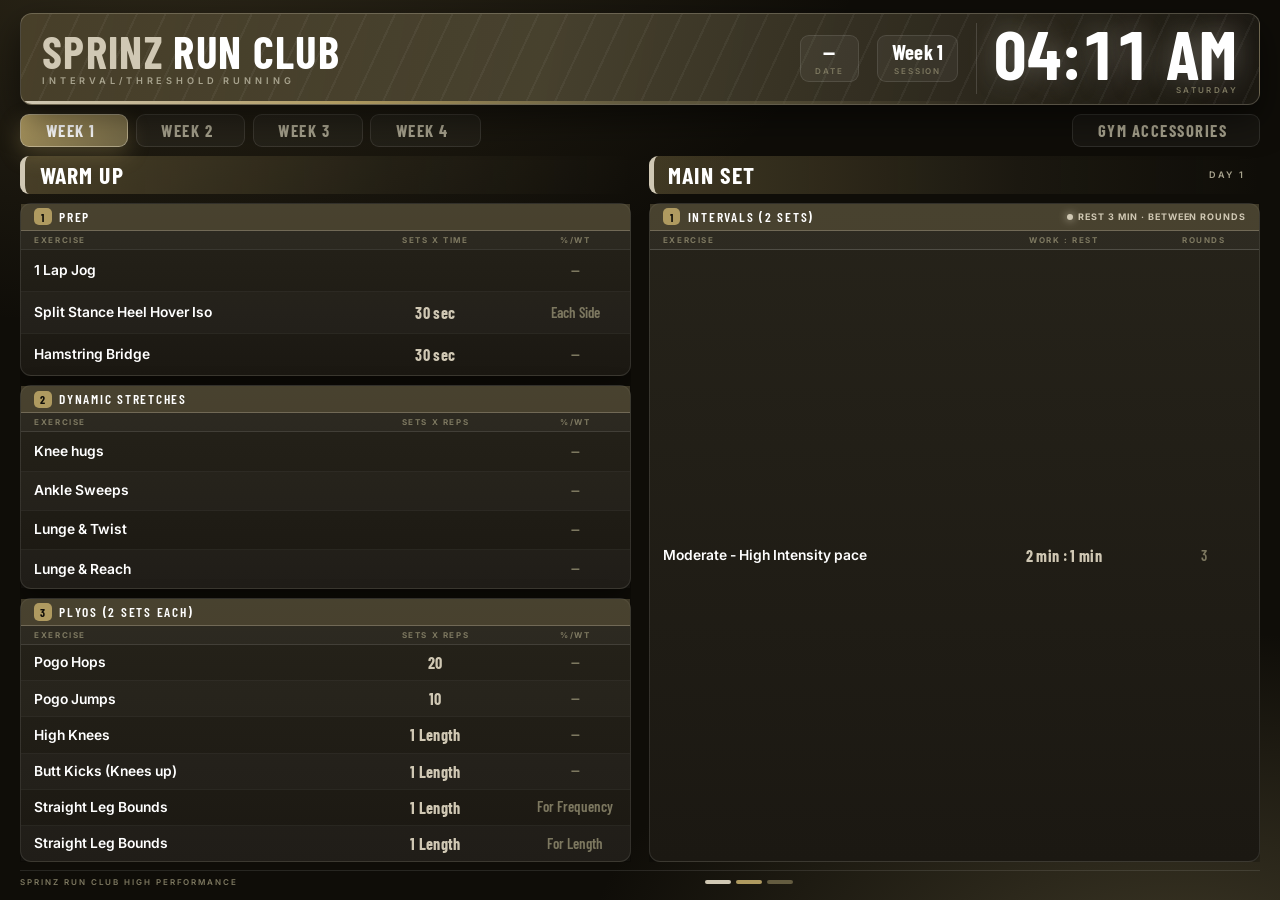
<file: index.html>
﻿<!doctype html>
<html lang="en">
  <head>
    <meta charset="utf-8" />

    <meta name="viewport" content="width=device-width, initial-scale=1" />
    <title>SPRINZ Run Club</title>
    <link
      href="https://fonts.googleapis.com/css2?family=Barlow+Condensed:wght@500;600;700&amp;family=Inter:wght@400;500;600;700&amp;display=swap"
      rel="stylesheet"
    />
    <link rel="stylesheet" href="styles.css" />
  </head>
  <body>
    <!-- ══════════════ BANNER ══════════════ -->
    <div class="banner">
      <div class="brand">
        <div>
          <div class="wordmark"><b>SPRINZ</b> Run Club</div>
          <div class="tagline">Interval/Threshold Running</div>
        </div>
      </div>

      <div class="banner-right">
        <div class="chip"><b id="dayDate">—</b><small>Date</small></div>
        <div class="chip"><b id="dayFocus">Gym</b><small>Session</small></div>
        <div class="clock">
          <span id="clock">04:13 PM</span>
          <small id="clockDay">Tuesday</small>
        </div>
      </div>
    </div>

    <nav role="tablist">
      <button
        class="tab"
        role="tab"
        aria-selected="false"
        data-day="1"
        data-date=""
        data-focus="Week 1"
        data-foot=""
      >
        Week 1 <i></i>
      </button>
      <button
        class="tab"
        role="tab"
        aria-selected="false"
        data-day="2"
        data-date=""
        data-focus="Week 2"
        data-foot=""
      >
        Week 2 <i> </i></button
      ><button
        class="tab"
        role="tab"
        aria-selected="false"
        data-day="3"
        data-date=""
        data-focus="Week 3"
        data-foot=""
      >
        Week 3 <i></i></button
      ><button
        class="tab"
        role="tab"
        aria-selected="false"
        data-day="4"
        data-date=""
        data-focus="Week 4"
        data-foot=""
      >
        Week 4 <i></i></button
      ><button
        class="tab"
        role="tab"
        aria-selected="true"
        data-day="5"
        data-date=""
        data-focus="Gym"
        data-foot=""
        style="margin-left: auto"
      >
        Gym Accessories <i></i>
      </button>
    </nav>
    <main>
      <!-- ══════════════ DAY 1 ══════════════ -->
      <div class="day" data-day="1">
        <section class="col">
          <div class="col-head">
            <h2>Warm up</h2>
            <em><br /></em>
          </div>
          <div class="blocks">
            <div class="block">
              <div class="block-tag">
                <span class="num">1</span>
                <h3>Prep</h3>
              </div>
              <table>
                <thead>
                  <tr>
                    <th>Exercise</th>
                    <th>Sets x Time</th>
                    <th>%/WT</th>
                  </tr>
                </thead>
                <tbody>
                  <tr>
                    <td>1 Lap Jog</td>
                    <td class="dose"><br /></td>
                    <td class="wt">—</td>
                  </tr>
                  <tr>
                    <td>Split Stance Heel Hover Iso</td>
                    <td class="dose">30 sec</td>
                    <td class="wt">Each Side</td>
                  </tr>
                  <tr>
                    <td>Hamstring Bridge</td>
                    <td class="dose">30 sec</td>
                    <td class="wt">—</td>
                  </tr>
                </tbody>
              </table>
            </div>

            <div class="block">
              <div class="block-tag">
                <span class="num">2</span>
                <h3>Dynamic Stretches</h3>
              </div>
              <table>
                <thead>
                  <tr>
                    <th>Exercise</th>
                    <th>Sets x Reps</th>
                    <th>%/WT</th>
                  </tr>
                </thead>
                <tbody>
                  <tr>
                    <td>Knee hugs</td>
                    <td class="dose"><br /></td>
                    <td class="wt">—</td>
                  </tr>
                  <tr>
                    <td>Ankle Sweeps</td>
                    <td class="dose"><br /></td>
                    <td class="wt">—</td>
                  </tr>
                  <tr>
                    <td>Lunge &amp; Twist</td>
                    <td class="dose"><br /></td>
                    <td class="wt">—</td>
                  </tr>
                  <tr>
                    <td>Lunge &amp; Reach</td>
                    <td class="dose"><br /></td>
                    <td class="wt">—</td>
                  </tr>
                </tbody>
              </table>
            </div>

            <div class="block">
              <div class="block-tag">
                <span class="num">3</span>
                <h3>PLyos (2 sets each)</h3>
              </div>
              <table>
                <thead>
                  <tr>
                    <th>Exercise</th>
                    <th>Sets x Reps</th>
                    <th>%/WT</th>
                  </tr>
                </thead>
                <tbody>
                  <tr>
                    <td>Pogo Hops</td>
                    <td class="dose">20</td>
                    <td class="wt">—</td>
                  </tr>
                  <tr>
                    <td>Pogo Jumps</td>
                    <td class="dose">10</td>
                    <td class="wt">—</td>
                  </tr>
                  <tr>
                    <td>High Knees</td>
                    <td class="dose">1 Length</td>
                    <td class="wt">—</td>
                  </tr>
                  <tr>
                    <td>Butt Kicks (Knees up)</td>
                    <td class="dose">1 Length</td>
                    <td class="wt">—</td>
                  </tr>
                  <tr>
                    <td>Straight Leg Bounds&nbsp;</td>
                    <td class="dose">1 Length</td>
                    <td class="wt">For Frequency</td>
                  </tr>
                  <tr>
                    <td>Straight Leg Bounds</td>
                    <td class="dose">1 Length</td>
                    <td class="wt">For Length</td>
                  </tr>
                </tbody>
              </table>
            </div>
          </div>
        </section>

        <section class="col">
          <div class="col-head">
            <h2>Main set</h2>
            <em>Day 1</em>
          </div>
          <div class="blocks">
            <div class="block">
              <div class="block-tag">
                <span class="num">1</span>
                <h3>Intervals (2 sets)</h3>
                <span class="rest"
                  ><span class="dot"></span
                  ><span class="rt">Rest 3 min · Between Rounds</span></span
                >
              </div>
              <table>
                <thead>
                  <tr>
                    <th>Exercise</th>
                    <th>Work : Rest</th>
                    <th>Rounds</th>
                  </tr>
                </thead>
                <tbody>
                  <tr>
                    <td>Moderate&nbsp;- High Intensity pace</td>
                    <td class="dose">2 min : 1 min</td>
                    <td class="wt">3</td>
                  </tr>
                </tbody>
              </table>
            </div>
          </div>
        </section>
      </div>

      <!-- ══════════════ DAY 2 ══════════════ -->

      <!-- ══════════════ DAY 3 ══════════════ -->

      <!-- ══════════════ DAY 4 ══════════════ -->

      <!-- ══════════════ DAY 5 ══════════════ -->

      <!-- ══════════════ DAY 6 ══════════════ -->
      <div class="day" data-day="2">
        <section class="col">
          <div class="col-head">
            <h2>Warm up</h2>
            <em><br /></em>
          </div>
          <div class="blocks">
            <div class="block">
              <div class="block-tag">
                <span class="num">1</span>
                <h3>Prep</h3>
              </div>
              <table>
                <thead>
                  <tr>
                    <th>Exercise</th>
                    <th>Sets x Time</th>
                    <th>%/WT</th>
                  </tr>
                </thead>
                <tbody>
                  <tr>
                    <td>1 Lap Jog</td>
                    <td class="dose"><br /></td>
                    <td class="wt">—</td>
                  </tr>
                  <tr>
                    <td>Split Stance Heel Hover Iso</td>
                    <td class="dose">30 sec</td>
                    <td class="wt">Each Side</td>
                  </tr>
                  <tr>
                    <td>Hamstring Bridge</td>
                    <td class="dose">30 sec</td>
                    <td class="wt">—</td>
                  </tr>
                </tbody>
              </table>
            </div>

            <div class="block">
              <div class="block-tag">
                <span class="num">2</span>
                <h3>Dynamic Stretches</h3>
              </div>
              <table>
                <thead>
                  <tr>
                    <th>Exercise</th>
                    <th>Sets x Reps</th>
                    <th>%/WT</th>
                  </tr>
                </thead>
                <tbody>
                  <tr>
                    <td>Knee hugs</td>
                    <td class="dose"><br /></td>
                    <td class="wt">—</td>
                  </tr>
                  <tr>
                    <td>Ankle Sweeps</td>
                    <td class="dose"><br /></td>
                    <td class="wt">—</td>
                  </tr>
                  <tr>
                    <td>Lunge &amp; Twist</td>
                    <td class="dose"><br /></td>
                    <td class="wt">—</td>
                  </tr>
                  <tr>
                    <td>Lunge &amp; Reach</td>
                    <td class="dose"><br /></td>
                    <td class="wt">—</td>
                  </tr>
                </tbody>
              </table>
            </div>

            <div class="block">
              <div class="block-tag">
                <span class="num">3</span>
                <h3>PLyos (2 sets each)</h3>
              </div>
              <table>
                <thead>
                  <tr>
                    <th>Exercise</th>
                    <th>Sets x Reps</th>
                    <th>%/WT</th>
                  </tr>
                </thead>
                <tbody>
                  <tr>
                    <td>Pogo Hops</td>
                    <td class="dose">20</td>
                    <td class="wt">—</td>
                  </tr>
                  <tr>
                    <td>Pogo Jumps</td>
                    <td class="dose">10</td>
                    <td class="wt">—</td>
                  </tr>
                  <tr>
                    <td>High Knees</td>
                    <td class="dose">1 Length</td>
                    <td class="wt">—</td>
                  </tr>
                  <tr>
                    <td>Butt Kicks (Knees up)</td>
                    <td class="dose">1 Length</td>
                    <td class="wt">—</td>
                  </tr>
                  <tr>
                    <td>Straight Leg Bounds&nbsp;</td>
                    <td class="dose">1 Length</td>
                    <td class="wt">For Frequency</td>
                  </tr>
                  <tr>
                    <td>Straight Leg Bounds</td>
                    <td class="dose">1 Length</td>
                    <td class="wt">For Length</td>
                  </tr>
                </tbody>
              </table>
            </div>
          </div>
        </section>

        <section class="col">
          <div class="col-head">
            <h2>Main set</h2>
            <em>Day 1</em>
          </div>
          <div class="blocks">
            <div class="block">
              <div class="block-tag">
                <span class="num">1</span>
                <h3>Intervals (2 sets)</h3>
                <span class="rest"
                  ><span class="dot"></span
                  ><span class="rt">Rest 3 min · Between Rounds</span></span
                >
              </div>
              <table>
                <thead>
                  <tr>
                    <th>Exercise</th>
                    <th>Work : Rest</th>
                    <th>Rounds</th>
                  </tr>
                </thead>
                <tbody>
                  <tr>
                    <td>Moderate&nbsp;- High Intensity pace</td>
                    <td class="dose">2 min : 45 sec</td>
                    <td class="wt">3</td>
                  </tr>
                </tbody>
              </table>
            </div>
          </div>
        </section>
      </div>
      <div class="day" data-day="3">
        <section class="col">
          <div class="col-head">
            <h2>Warm up</h2>
            <em><br /></em>
          </div>
          <div class="blocks">
            <div class="block">
              <div class="block-tag">
                <span class="num">1</span>
                <h3>Prep</h3>
              </div>
              <table>
                <thead>
                  <tr>
                    <th>Exercise</th>
                    <th>Sets x Time</th>
                    <th>%/WT</th>
                  </tr>
                </thead>
                <tbody>
                  <tr>
                    <td>1 Lap Jog</td>
                    <td class="dose"><br /></td>
                    <td class="wt">—</td>
                  </tr>
                  <tr>
                    <td>Split Stance Heel Hover Iso</td>
                    <td class="dose">30 sec</td>
                    <td class="wt">Each Side</td>
                  </tr>
                  <tr>
                    <td>Hamstring Bridge</td>
                    <td class="dose">30 sec</td>
                    <td class="wt">—</td>
                  </tr>
                </tbody>
              </table>
            </div>

            <div class="block">
              <div class="block-tag">
                <span class="num">2</span>
                <h3>Dynamic Stretches</h3>
              </div>
              <table>
                <thead>
                  <tr>
                    <th>Exercise</th>
                    <th>Sets x Reps</th>
                    <th>%/WT</th>
                  </tr>
                </thead>
                <tbody>
                  <tr>
                    <td>Knee hugs</td>
                    <td class="dose"><br /></td>
                    <td class="wt">—</td>
                  </tr>
                  <tr>
                    <td>Ankle Sweeps</td>
                    <td class="dose"><br /></td>
                    <td class="wt">—</td>
                  </tr>
                  <tr>
                    <td>Lunge &amp; Twist</td>
                    <td class="dose"><br /></td>
                    <td class="wt">—</td>
                  </tr>
                  <tr>
                    <td>Lunge &amp; Reach</td>
                    <td class="dose"><br /></td>
                    <td class="wt">—</td>
                  </tr>
                </tbody>
              </table>
            </div>

            <div class="block">
              <div class="block-tag">
                <span class="num">3</span>
                <h3>PLyos (2 sets each)</h3>
              </div>
              <table>
                <thead>
                  <tr>
                    <th>Exercise</th>
                    <th>Sets x Reps</th>
                    <th>%/WT</th>
                  </tr>
                </thead>
                <tbody>
                  <tr>
                    <td>Pogo Hops</td>
                    <td class="dose">20</td>
                    <td class="wt">—</td>
                  </tr>
                  <tr>
                    <td>Pogo Jumps</td>
                    <td class="dose">10</td>
                    <td class="wt">—</td>
                  </tr>
                  <tr>
                    <td>High Knees</td>
                    <td class="dose">1 Length</td>
                    <td class="wt">—</td>
                  </tr>
                  <tr>
                    <td>Butt Kicks (Knees up)</td>
                    <td class="dose">1 Length</td>
                    <td class="wt">—</td>
                  </tr>
                  <tr>
                    <td>Straight Leg Bounds&nbsp;</td>
                    <td class="dose">1 Length</td>
                    <td class="wt">For Frequency</td>
                  </tr>
                  <tr>
                    <td>Straight Leg Bounds</td>
                    <td class="dose">1 Length</td>
                    <td class="wt">For Length</td>
                  </tr>
                </tbody>
              </table>
            </div>
          </div>
        </section>

        <section class="col">
          <div class="col-head">
            <h2>Main set</h2>
            <em>Day 1</em>
          </div>
          <div class="blocks">
            <div class="block">
              <div class="block-tag">
                <span class="num">1</span>
                <h3>Intervals (2 sets)</h3>
                <span class="rest"
                  ><span class="dot"></span
                  ><span class="rt">Rest 3 min · Between Rounds</span></span
                >
              </div>
              <table>
                <thead>
                  <tr>
                    <th>Exercise</th>
                    <th>Work : Rest</th>
                    <th>Rounds</th>
                  </tr>
                </thead>
                <tbody>
                  <tr>
                    <td>Moderate&nbsp;- High Intensity pace</td>
                    <td class="dose">2 min : 30 sec</td>
                    <td class="wt">3</td>
                  </tr>
                </tbody>
              </table>
            </div>
          </div>
        </section>
      </div>
      <div class="day" data-day="4">
        <section class="col">
          <div class="col-head">
            <h2>Warm up</h2>
            <em><br /></em>
          </div>
          <div class="blocks">
            <div class="block">
              <div class="block-tag">
                <span class="num">1</span>
                <h3>Prep</h3>
              </div>
              <table>
                <thead>
                  <tr>
                    <th>Exercise</th>
                    <th>Sets x Time</th>
                    <th>%/WT</th>
                  </tr>
                </thead>
                <tbody>
                  <tr>
                    <td>1 Lap Jog</td>
                    <td class="dose"><br /></td>
                    <td class="wt">—</td>
                  </tr>
                  <tr>
                    <td>Split Stance Heel Hover Iso</td>
                    <td class="dose">30 sec</td>
                    <td class="wt">Each Side</td>
                  </tr>
                  <tr>
                    <td>Hamstring Bridge</td>
                    <td class="dose">30 sec</td>
                    <td class="wt">—</td>
                  </tr>
                </tbody>
              </table>
            </div>

            <div class="block">
              <div class="block-tag">
                <span class="num">2</span>
                <h3>Dynamic Stretches</h3>
              </div>
              <table>
                <thead>
                  <tr>
                    <th>Exercise</th>
                    <th>Sets x Reps</th>
                    <th>%/WT</th>
                  </tr>
                </thead>
                <tbody>
                  <tr>
                    <td>Knee hugs</td>
                    <td class="dose"><br /></td>
                    <td class="wt">—</td>
                  </tr>
                  <tr>
                    <td>Ankle Sweeps</td>
                    <td class="dose"><br /></td>
                    <td class="wt">—</td>
                  </tr>
                  <tr>
                    <td>Lunge &amp; Twist</td>
                    <td class="dose"><br /></td>
                    <td class="wt">—</td>
                  </tr>
                  <tr>
                    <td>Lunge &amp; Reach</td>
                    <td class="dose"><br /></td>
                    <td class="wt">—</td>
                  </tr>
                </tbody>
              </table>
            </div>

            <div class="block">
              <div class="block-tag">
                <span class="num">3</span>
                <h3>PLyos (2 sets each)</h3>
              </div>
              <table>
                <thead>
                  <tr>
                    <th>Exercise</th>
                    <th>Sets x Reps</th>
                    <th>%/WT</th>
                  </tr>
                </thead>
                <tbody>
                  <tr>
                    <td>Pogo Hops</td>
                    <td class="dose">20</td>
                    <td class="wt">—</td>
                  </tr>
                  <tr>
                    <td>Pogo Jumps</td>
                    <td class="dose">10</td>
                    <td class="wt">—</td>
                  </tr>
                  <tr>
                    <td>High Knees</td>
                    <td class="dose">1 Length</td>
                    <td class="wt">—</td>
                  </tr>
                  <tr>
                    <td>Butt Kicks (Knees up)</td>
                    <td class="dose">1 Length</td>
                    <td class="wt">—</td>
                  </tr>
                  <tr>
                    <td>Straight Leg Bounds&nbsp;</td>
                    <td class="dose">1 Length</td>
                    <td class="wt">For Frequency</td>
                  </tr>
                  <tr>
                    <td>Straight Leg Bounds</td>
                    <td class="dose">1 Length</td>
                    <td class="wt">For Length</td>
                  </tr>
                </tbody>
              </table>
            </div>
          </div>
        </section>

        <section class="col">
          <div class="col-head">
            <h2>Main set</h2>
            <em>Day 1</em>
          </div>
          <div class="blocks">
            <div class="block">
              <div class="block-tag">
                <span class="num">1</span>
                <h3>Partner Intervals</h3>
                <span class="rest"
                  ><span class="dot"></span
                  ><span class="rt">Rest 3 min · Between Rounds</span></span
                >
              </div>
              <table>
                <thead>
                  <tr>
                    <th>Exercise</th>
                    <th>Work : Rest</th>
                    <th>Rounds</th>
                  </tr>
                </thead>
                <tbody>
                  <tr>
                    <td>In Teams of 2 (You go I go)</td>
                    <td class="dose">400m</td>
                    <td class="wt">5</td>
                  </tr>
                </tbody>
              </table>
            </div>
          </div>
        </section>
      </div>
      <div class="day active" data-day="5">
        <section class="col">
          <div class="col-head">
            <h2>Tendon TLC</h2>
            <em><br /></em>
          </div>
          <div class="blocks">
            <div class="block">
              <div class="block-tag">
                <span class="num">1</span>
                <h3>Ankle</h3>
              </div>
              <table>
                <thead>
                  <tr>
                    <th>Exercise</th>
                    <th>Sets x Time</th>
                    <th>%/WT</th>
                  </tr>
                </thead>
                <tbody>
                  <tr>
                    <td class="ex-video" data-yt="y4QWg5-lqBo">
                      Power Position Iso
                    </td>
                    <td class="dose">3 x 3 secs</td>
                    <td class="wt">3 reps per set</td>
                  </tr>
                  <tr>
                    <td class="ex-video" data-yt="fUy6nQYl_oE">
                      SL Standing Iso
                    </td>
                    <td class="dose">30 sec</td>
                    <td class="wt">Each Side</td>
                  </tr>
                </tbody>
              </table>
            </div>

            <div class="block">
              <div class="block-tag">
                <span class="num">2</span>
                <h3>Knee</h3>
              </div>
              <table>
                <thead>
                  <tr>
                    <th>Exercise</th>
                    <th>Sets x Reps</th>
                    <th>%/WT</th>
                  </tr>
                </thead>
                <tbody>
                  <tr>
                    <td class="ex-video" data-yt="mik90mAS6fU">
                      Spanish Squat
                    </td>
                    <td class="dose">30 secs</td>
                    <td class="wt">—</td>
                  </tr>
                  <tr>
                    <td class="ex-video" data-yt="bi7mmkPuboc">
                      SL Leg Extension
                    </td>
                    <td class="dose">30 secs</td>
                    <td class="wt">—</td>
                  </tr>
                </tbody>
              </table>
            </div>

            <div class="block">
              <div class="block-tag">
                <span class="num">3</span>
                <h3>Hips</h3>
              </div>
              <table>
                <thead>
                  <tr>
                    <th>Exercise</th>
                    <th>Sets x Reps</th>
                    <th>%/WT</th>
                  </tr>
                </thead>
                <tbody>
                  <tr>
                    <td class="ex-video" data-yt="GtnSaENGhBw">
                      Side Plank with Abduction
                    </td>
                    <td class="dose">20 secs</td>
                    <td class="wt">—</td>
                  </tr>
                  <tr>
                    <td class="ex-video" data-yt="eDLtJ1w7yL0">
                      Copenhagen Tuck&nbsp;
                    </td>
                    <td class="dose">20 - 30 secs</td>
                    <td class="wt">—</td>
                  </tr>
                  <tr>
                    <td class="ex-video" data-yt="GqVK-IKtZaU">
                      Glute Bridge with Knee Drive
                    </td>
                    <td class="dose">30 secs</td>
                    <td class="wt">—</td>
                  </tr>
                  <tr>
                    <td class="ex-video" data-yt="b8gAQOtLV3Q">
                      Hamstring Bridge
                    </td>
                    <td class="dose">30 secs</td>
                    <td class="wt">—</td>
                  </tr>
                </tbody>
              </table>
            </div>
          </div>
        </section>

        <section class="col">
          <div class="col-head">
            <h2>Strength</h2>
            <em>Day 1</em>
          </div>
          <div class="blocks">
            <div class="block">
              <div class="block-tag">
                <span class="num">1</span>
                <h3>Ankle</h3>
              </div>
              <table>
                <thead>
                  <tr>
                    <th>Exercise</th>
                    <th>Sets x Time</th>
                    <th>%/WT</th>
                  </tr>
                </thead>
                <tbody>
                  <tr>
                    <td class="ex-video" data-yt="hh5516HCu4k">
                      SL Smith Machine Standing Calf Raise
                    </td>
                    <td class="dose">10,8,6</td>
                    <td class="wt">—</td>
                  </tr>
                  <tr>
                    <td class="ex-video" data-yt="E3xyZWHKNrc">
                      Seated BB Calf Raise
                    </td>
                    <td class="dose">10,8,6</td>
                    <td class="wt">—</td>
                  </tr>
                </tbody>
              </table>
            </div>
            <div class="block">
              <div class="block-tag">
                <span class="num">2</span>
                <h3>Knee / Hip flexor</h3>
              </div>
              <table>
                <thead>
                  <tr>
                    <th>Exercise</th>
                    <th>Sets x Reps</th>
                    <th>%/WT</th>
                  </tr>
                </thead>
                <tbody>
                  <tr>
                    <td class="ex-video" data-yt="m0FOpMEgero">
                      Leg Extension
                    </td>
                    <td class="dose">10,8,6</td>
                    <td class="wt">—</td>
                  </tr>
                  <tr>
                    <td class="ex-video" data-yt="hXpxnHwGnsY">
                      Decline Garhammer Raise
                    </td>
                    <td class="dose">12-15 reps</td>
                    <td class="wt">—</td>
                  </tr>
                </tbody>
              </table>
            </div>
            <div class="block">
              <div class="block-tag">
                <span class="num">3</span>
                <h3>Hips</h3>
              </div>
              <table>
                <thead>
                  <tr>
                    <th>Exercise</th>
                    <th>Sets x Reps</th>
                    <th>%/WT</th>
                  </tr>
                </thead>
                <tbody>
                  <tr>
                    <td class="ex-video" data-yt="JZ7ArhMEcHQ">
                      Glute Med Kickback
                    </td>
                    <td class="dose">12-15</td>
                    <td class="wt">—</td>
                  </tr>
                  <tr>
                    <td class="ex-video" data-yt="4CGmJpt_a14">Landmine B-Stance RDL</td>
                    <td class="dose">10,8,6</td>
                    <td class="wt">—</td>
                  </tr>
                  <tr>
                    <td class="ex-video" data-yt="JkLsqQ1TcAY">
                      Bench Restricted Goblet Split Squat
                    </td>
                    <td class="dose">10,8,6</td>
                    <td class="wt">—</td>
                  </tr>
                </tbody>
              </table>
            </div>
            <div class="block">
              <div class="block-tag">
                <span class="num">4</span>
                <h3>Core : stronger core, stronger run</h3>
              </div>
              <table>
                <thead>
                  <tr>
                    <th>Exercise</th>
                    <th>Sets x Reps</th>
                    <th>%/WT</th>
                  </tr>
                </thead>
                <tbody>
                  <tr>
                    <td class="ex-video" data-yt="BExrsmo8msw">Hip Taps</td>
                    <td class="dose">8-12</td>
                    <td class="wt">—</td>
                  </tr>
                  <tr>
                    <td class="ex-video" data-yt="k8SYg1K8WBc">
                      High to Low Cable Chops
                    </td>
                    <td class="dose">8-12</td>
                    <td class="wt">—</td>
                  </tr>
                  <tr>
                    <td class="ex-video" data-yt="-0N2xTi69t8">
                      Cable Pall off Press
                    </td>
                    <td class="dose">12 reps</td>
                    <td class="wt">Per Side</td>
                  </tr>
                  <tr>
                    <td class="ex-video" data-yt="fYgi9mk8t40">
                      KB Suitcase March
                    </td>
                    <td class="dose">20-30 secs</td>
                    <td class="wt">Each Side</td>
                  </tr>
                </tbody>
              </table>
            </div>
          </div>
        </section>
      </div>
    </main>

    <footer>
      <span>SPRINZ Run Club High Performance</span>
      <span class="stripe"><i></i><i></i><i></i></span>
      <span id="footNote"></span>
    </footer>

    <div class="video-modal" id="videoModal" hidden>
      <div class="video-modal-backdrop" data-act="closevideo"></div>
      <div class="video-modal-body">
        <button
          class="video-modal-close"
          data-act="closevideo"
          aria-label="Close"
        >
          ✕
        </button>
        <div class="video-modal-frame">
          <iframe
            id="videoFrame"
            src=""
            title="Exercise demo"
            allow="
              accelerometer;
              autoplay;
              clipboard-write;
              encrypted-media;
              gyroscope;
              picture-in-picture;
            "
            allowfullscreen
          ></iframe>
        </div>
      </div>
    </div>
    <script>
      (function () {
        const $ = (s, r = document) => r.querySelector(s),
          $$ = (s, r = document) => [...r.querySelectorAll(s)];
        const nav = $("nav"),
          main = $("main");
        let cur = "1";


        const tabs = () => $$(".tab", nav),
          panels = () => $$(".day", main);
        const tabOf = (d) => tabs().find((t) => t.dataset.day === d),
          panelOf = (d) => panels().find((p) => p.dataset.day === d);

        function chips() {
          const t = tabOf(cur);
          if (!t) return;
          $("#dayDate").textContent = t.dataset.date || "—";
          $("#dayFocus").textContent = t.dataset.focus || "—";
          $("#footNote").textContent = t.dataset.foot || "";
        }
        function show(day) {
          if (!tabOf(day)) {
            const f = tabs()[0];
            if (!f) return;
            day = f.dataset.day;
          }
          cur = day;
          tabs().forEach((t) =>
            t.setAttribute("aria-selected", t.dataset.day === day),
          );
          panels().forEach((p) =>
            p.classList.toggle("active", p.dataset.day === day),
          );
          chips();
        }

        /* ── Exercise demo videos (Gym Accessories) ── */
        const videoModal = $("#videoModal"),
          videoFrame = $("#videoFrame");
        function openVideo(id) {
          videoFrame.src =
            "https://www.youtube.com/embed/" + id + "?autoplay=1&rel=0";
          videoModal.hidden = false;
        }
        function closeVideo() {
          videoModal.hidden = true;
          videoFrame.src = "";
        }
        document.addEventListener("keydown", (e) => {
          if (e.key === "Escape" && !videoModal.hidden) closeVideo();
        });

        document.addEventListener("click", (e) => {
          const ex = e.target.closest("td.ex-video");
          if (ex) {
            openVideo(ex.dataset.yt);
            return;
          }
          if (e.target.closest('[data-act="closevideo"]')) {
            closeVideo();
            return;
          }
          const t = e.target.closest(".tab");
          if (t && nav.contains(t)) show(t.dataset.day);
        });

        /* Keyboard: 1-9 jump to a session, arrows cycle */
        document.addEventListener("keydown", (e) => {
          if (
            e.target.closest &&
            e.target.closest("input,select,textarea,[contenteditable]")
          )
            return;
          const i = parseInt(e.key, 10),
            ts = tabs();
          if (i >= 1 && i <= 9 && ts[i - 1]) show(ts[i - 1].dataset.day);
          if (e.key === "ArrowLeft" || e.key === "ArrowRight") {
            const c = ts.findIndex(
              (t) => t.getAttribute("aria-selected") === "true",
            );
            show(
              ts[(c + (e.key === "ArrowRight" ? 1 : ts.length - 1)) % ts.length]
                .dataset.day,
            );
          }
        });

        function tick() {
          const n = new Date();
          $("#clock").textContent = n.toLocaleTimeString([], {
            hour: "2-digit",
            minute: "2-digit",
          });
          $("#clockDay").textContent = n.toLocaleDateString([], {
            weekday: "long",
          });
        }
        tick();
        setInterval(tick, 10000);
        show(tabs()[0].dataset.day);
      })();
    </script>
  </body>
</html>
</file>
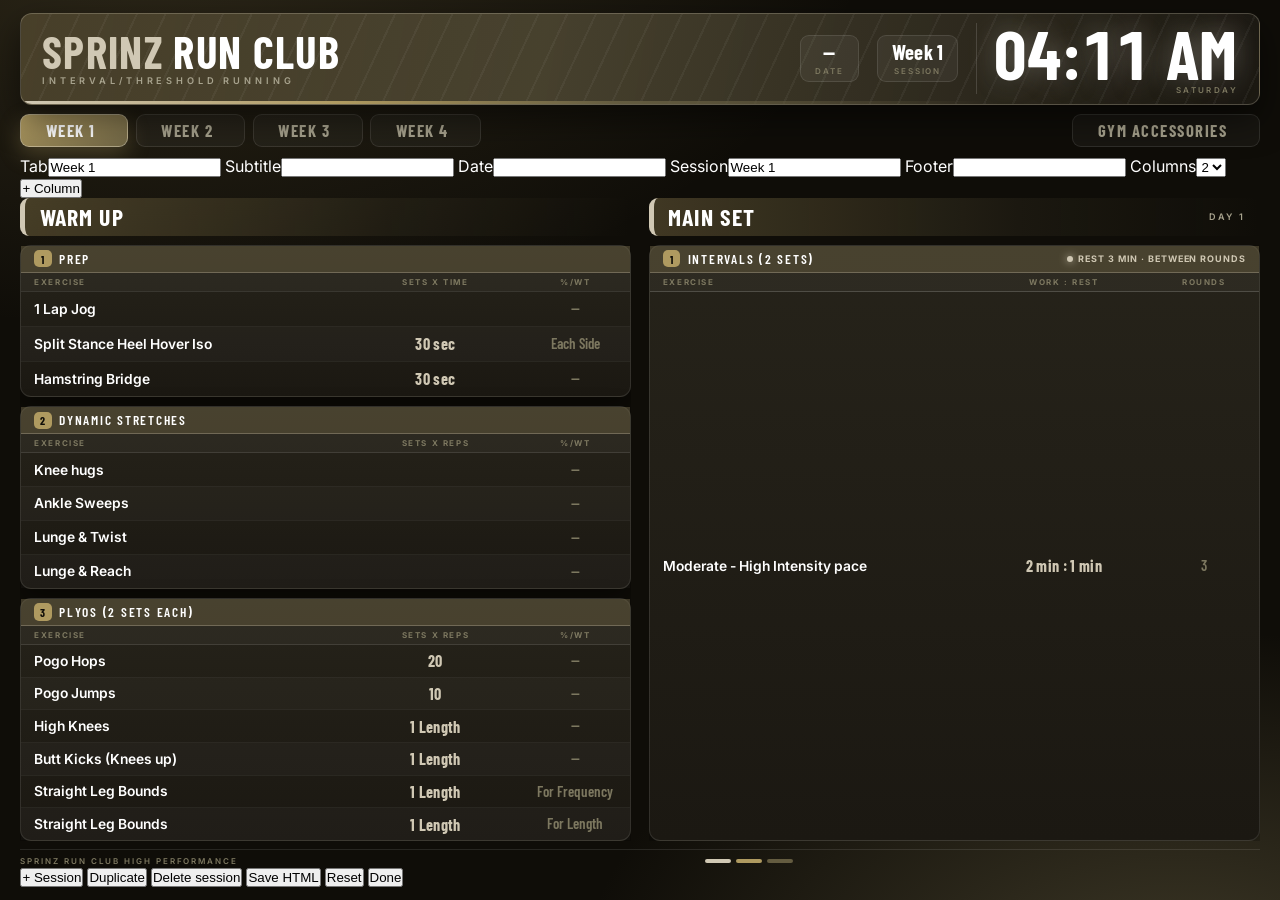
<file: Run-Club.html>
﻿<!doctype html>
<html lang="en">
  <head>
    <meta charset="utf-8" />

    <meta name="viewport" content="width=device-width, initial-scale=1" />
    <title>SPRINZ Run Club</title>
    <link
      href="https://fonts.googleapis.com/css2?family=Barlow+Condensed:wght@500;600;700&amp;family=Inter:wght@400;500;600;700&amp;display=swap"
      rel="stylesheet"
    />
    <link rel="stylesheet" href="styles.css" />
  </head>
  <body class="" data-built="1794885240445">
    <!-- ══════════════ BANNER ══════════════ -->
    <div class="banner">
      <div class="brand">
        <div>
          <div class="wordmark"><b>SPRINZ</b> Run Club</div>
          <div class="tagline">Interval/Threshold Running</div>
        </div>
      </div>

      <div class="banner-right">
        <div class="chip"><b id="dayDate">—</b><small>Date</small></div>
        <div class="chip"><b id="dayFocus">Gym</b><small>Session</small></div>
        <div class="clock">
          <span id="clock">04:13 PM</span>
          <small id="clockDay">Tuesday</small>
        </div>
      </div>
    </div>

    <nav role="tablist">
      <button
        class="tab"
        role="tab"
        aria-selected="false"
        data-day="1"
        data-date=""
        data-focus="Week 1"
        data-foot=""
      >
        Week 1 <i></i>
      </button>
      <button
        class="tab"
        role="tab"
        aria-selected="false"
        data-day="2"
        data-date=""
        data-focus="Week 2"
        data-foot=""
      >
        Week 2 <i> </i></button
      ><button
        class="tab"
        role="tab"
        aria-selected="false"
        data-day="3"
        data-date=""
        data-focus="Week 3"
        data-foot=""
      >
        Week 3 <i></i></button
      ><button
        class="tab"
        role="tab"
        aria-selected="false"
        data-day="4"
        data-date=""
        data-focus="Week 4"
        data-foot=""
      >
        Week 4 <i></i></button
      ><button
        class="tab"
        role="tab"
        aria-selected="true"
        data-day="5"
        data-date=""
        data-focus="Gym"
        data-foot=""
        style="margin-left: auto"
      >
        Gym Accessories <i></i>
      </button>
    </nav>

    <div id="settings">
      <label>Tab<input id="sName" /></label>
      <label>Subtitle<input id="sSub" /></label>
      <label>Date<input id="sDate" /></label>
      <label>Session<input id="sFocus" /></label>
      <label>Footer<input id="sFoot" /></label>
      <label
        >Columns<select id="sLayout">
          <option value="solo">1</option>
          <option value="">2</option>
          <option value="trio">3</option>
        </select></label
      >
      <button data-act="addcol">+ Column</button>
    </div>

    <main>
      <!-- ══════════════ DAY 1 ══════════════ -->
      <div class="day" data-day="1">
        <section class="col">
          <div class="col-head">
            <h2>Warm up</h2>
            <em><br /></em>
          </div>
          <div class="blocks">
            <div class="block">
              <div class="block-tag">
                <span class="num">1</span>
                <h3>Prep</h3>
              </div>
              <table>
                <thead>
                  <tr>
                    <th>Exercise</th>
                    <th>Sets x Time</th>
                    <th>%/WT</th>
                  </tr>
                </thead>
                <tbody>
                  <tr>
                    <td>1 Lap Jog</td>
                    <td class="dose"><br /></td>
                    <td class="wt">—</td>
                  </tr>
                  <tr>
                    <td>Split Stance Heel Hover Iso</td>
                    <td class="dose">30 sec</td>
                    <td class="wt">Each Side</td>
                  </tr>
                  <tr>
                    <td>Hamstring Bridge</td>
                    <td class="dose">30 sec</td>
                    <td class="wt">—</td>
                  </tr>
                </tbody>
              </table>
            </div>

            <div class="block">
              <div class="block-tag">
                <span class="num">2</span>
                <h3>Dynamic Stretches</h3>
              </div>
              <table>
                <thead>
                  <tr>
                    <th>Exercise</th>
                    <th>Sets x Reps</th>
                    <th>%/WT</th>
                  </tr>
                </thead>
                <tbody>
                  <tr>
                    <td>Knee hugs</td>
                    <td class="dose"><br /></td>
                    <td class="wt">—</td>
                  </tr>
                  <tr>
                    <td>Ankle Sweeps</td>
                    <td class="dose"><br /></td>
                    <td class="wt">—</td>
                  </tr>
                  <tr>
                    <td>Lunge &amp; Twist</td>
                    <td class="dose"><br /></td>
                    <td class="wt">—</td>
                  </tr>
                  <tr>
                    <td>Lunge &amp; Reach</td>
                    <td class="dose"><br /></td>
                    <td class="wt">—</td>
                  </tr>
                </tbody>
              </table>
            </div>

            <div class="block">
              <div class="block-tag">
                <span class="num">3</span>
                <h3>PLyos (2 sets each)</h3>
              </div>
              <table>
                <thead>
                  <tr>
                    <th>Exercise</th>
                    <th>Sets x Reps</th>
                    <th>%/WT</th>
                  </tr>
                </thead>
                <tbody>
                  <tr>
                    <td>Pogo Hops</td>
                    <td class="dose">20</td>
                    <td class="wt">—</td>
                  </tr>
                  <tr>
                    <td>Pogo Jumps</td>
                    <td class="dose">10</td>
                    <td class="wt">—</td>
                  </tr>
                  <tr>
                    <td>High Knees</td>
                    <td class="dose">1 Length</td>
                    <td class="wt">—</td>
                  </tr>
                  <tr>
                    <td>Butt Kicks (Knees up)</td>
                    <td class="dose">1 Length</td>
                    <td class="wt">—</td>
                  </tr>
                  <tr>
                    <td>Straight Leg Bounds&nbsp;</td>
                    <td class="dose">1 Length</td>
                    <td class="wt">For Frequency</td>
                  </tr>
                  <tr>
                    <td>Straight Leg Bounds</td>
                    <td class="dose">1 Length</td>
                    <td class="wt">For Length</td>
                  </tr>
                </tbody>
              </table>
            </div>
          </div>
        </section>

        <section class="col">
          <div class="col-head">
            <h2>Main set</h2>
            <em>Day 1</em>
          </div>
          <div class="blocks">
            <div class="block">
              <div class="block-tag">
                <span class="num">1</span>
                <h3>Intervals (2 sets)</h3>
                <span class="rest"
                  ><span class="dot"></span
                  ><span class="rt">Rest 3 min · Between Rounds</span></span
                >
              </div>
              <table>
                <thead>
                  <tr>
                    <th>Exercise</th>
                    <th>Work : Rest</th>
                    <th>Rounds</th>
                  </tr>
                </thead>
                <tbody>
                  <tr>
                    <td>Moderate&nbsp;- High Intensity pace</td>
                    <td class="dose">2 min : 1 min</td>
                    <td class="wt">3</td>
                  </tr>
                </tbody>
              </table>
            </div>
          </div>
        </section>
      </div>

      <!-- ══════════════ DAY 2 ══════════════ -->

      <!-- ══════════════ DAY 3 ══════════════ -->

      <!-- ══════════════ DAY 4 ══════════════ -->

      <!-- ══════════════ DAY 5 ══════════════ -->

      <!-- ══════════════ DAY 6 ══════════════ -->
      <div class="day" data-day="2">
        <section class="col">
          <div class="col-head">
            <h2>Warm up</h2>
            <em><br /></em>
          </div>
          <div class="blocks">
            <div class="block">
              <div class="block-tag">
                <span class="num">1</span>
                <h3>Prep</h3>
              </div>
              <table>
                <thead>
                  <tr>
                    <th>Exercise</th>
                    <th>Sets x Time</th>
                    <th>%/WT</th>
                  </tr>
                </thead>
                <tbody>
                  <tr>
                    <td>1 Lap Jog</td>
                    <td class="dose"><br /></td>
                    <td class="wt">—</td>
                  </tr>
                  <tr>
                    <td>Split Stance Heel Hover Iso</td>
                    <td class="dose">30 sec</td>
                    <td class="wt">Each Side</td>
                  </tr>
                  <tr>
                    <td>Hamstring Bridge</td>
                    <td class="dose">30 sec</td>
                    <td class="wt">—</td>
                  </tr>
                </tbody>
              </table>
            </div>

            <div class="block">
              <div class="block-tag">
                <span class="num">2</span>
                <h3>Dynamic Stretches</h3>
              </div>
              <table>
                <thead>
                  <tr>
                    <th>Exercise</th>
                    <th>Sets x Reps</th>
                    <th>%/WT</th>
                  </tr>
                </thead>
                <tbody>
                  <tr>
                    <td>Knee hugs</td>
                    <td class="dose"><br /></td>
                    <td class="wt">—</td>
                  </tr>
                  <tr>
                    <td>Ankle Sweeps</td>
                    <td class="dose"><br /></td>
                    <td class="wt">—</td>
                  </tr>
                  <tr>
                    <td>Lunge &amp; Twist</td>
                    <td class="dose"><br /></td>
                    <td class="wt">—</td>
                  </tr>
                  <tr>
                    <td>Lunge &amp; Reach</td>
                    <td class="dose"><br /></td>
                    <td class="wt">—</td>
                  </tr>
                </tbody>
              </table>
            </div>

            <div class="block">
              <div class="block-tag">
                <span class="num">3</span>
                <h3>PLyos (2 sets each)</h3>
              </div>
              <table>
                <thead>
                  <tr>
                    <th>Exercise</th>
                    <th>Sets x Reps</th>
                    <th>%/WT</th>
                  </tr>
                </thead>
                <tbody>
                  <tr>
                    <td>Pogo Hops</td>
                    <td class="dose">20</td>
                    <td class="wt">—</td>
                  </tr>
                  <tr>
                    <td>Pogo Jumps</td>
                    <td class="dose">10</td>
                    <td class="wt">—</td>
                  </tr>
                  <tr>
                    <td>High Knees</td>
                    <td class="dose">1 Length</td>
                    <td class="wt">—</td>
                  </tr>
                  <tr>
                    <td>Butt Kicks (Knees up)</td>
                    <td class="dose">1 Length</td>
                    <td class="wt">—</td>
                  </tr>
                  <tr>
                    <td>Straight Leg Bounds&nbsp;</td>
                    <td class="dose">1 Length</td>
                    <td class="wt">For Frequency</td>
                  </tr>
                  <tr>
                    <td>Straight Leg Bounds</td>
                    <td class="dose">1 Length</td>
                    <td class="wt">For Length</td>
                  </tr>
                </tbody>
              </table>
            </div>
          </div>
        </section>

        <section class="col">
          <div class="col-head">
            <h2>Main set</h2>
            <em>Day 1</em>
          </div>
          <div class="blocks">
            <div class="block">
              <div class="block-tag">
                <span class="num">1</span>
                <h3>Intervals (2 sets)</h3>
                <span class="rest"
                  ><span class="dot"></span
                  ><span class="rt">Rest 3 min · Between Rounds</span></span
                >
              </div>
              <table>
                <thead>
                  <tr>
                    <th>Exercise</th>
                    <th>Work : Rest</th>
                    <th>Rounds</th>
                  </tr>
                </thead>
                <tbody>
                  <tr>
                    <td>Moderate&nbsp;- High Intensity pace</td>
                    <td class="dose">2 min : 45 sec</td>
                    <td class="wt">3</td>
                  </tr>
                </tbody>
              </table>
            </div>
          </div>
        </section>
      </div>
      <div class="day" data-day="3">
        <section class="col">
          <div class="col-head">
            <h2>Warm up</h2>
            <em><br /></em>
          </div>
          <div class="blocks">
            <div class="block">
              <div class="block-tag">
                <span class="num">1</span>
                <h3>Prep</h3>
              </div>
              <table>
                <thead>
                  <tr>
                    <th>Exercise</th>
                    <th>Sets x Time</th>
                    <th>%/WT</th>
                  </tr>
                </thead>
                <tbody>
                  <tr>
                    <td>1 Lap Jog</td>
                    <td class="dose"><br /></td>
                    <td class="wt">—</td>
                  </tr>
                  <tr>
                    <td>Split Stance Heel Hover Iso</td>
                    <td class="dose">30 sec</td>
                    <td class="wt">Each Side</td>
                  </tr>
                  <tr>
                    <td>Hamstring Bridge</td>
                    <td class="dose">30 sec</td>
                    <td class="wt">—</td>
                  </tr>
                </tbody>
              </table>
            </div>

            <div class="block">
              <div class="block-tag">
                <span class="num">2</span>
                <h3>Dynamic Stretches</h3>
              </div>
              <table>
                <thead>
                  <tr>
                    <th>Exercise</th>
                    <th>Sets x Reps</th>
                    <th>%/WT</th>
                  </tr>
                </thead>
                <tbody>
                  <tr>
                    <td>Knee hugs</td>
                    <td class="dose"><br /></td>
                    <td class="wt">—</td>
                  </tr>
                  <tr>
                    <td>Ankle Sweeps</td>
                    <td class="dose"><br /></td>
                    <td class="wt">—</td>
                  </tr>
                  <tr>
                    <td>Lunge &amp; Twist</td>
                    <td class="dose"><br /></td>
                    <td class="wt">—</td>
                  </tr>
                  <tr>
                    <td>Lunge &amp; Reach</td>
                    <td class="dose"><br /></td>
                    <td class="wt">—</td>
                  </tr>
                </tbody>
              </table>
            </div>

            <div class="block">
              <div class="block-tag">
                <span class="num">3</span>
                <h3>PLyos (2 sets each)</h3>
              </div>
              <table>
                <thead>
                  <tr>
                    <th>Exercise</th>
                    <th>Sets x Reps</th>
                    <th>%/WT</th>
                  </tr>
                </thead>
                <tbody>
                  <tr>
                    <td>Pogo Hops</td>
                    <td class="dose">20</td>
                    <td class="wt">—</td>
                  </tr>
                  <tr>
                    <td>Pogo Jumps</td>
                    <td class="dose">10</td>
                    <td class="wt">—</td>
                  </tr>
                  <tr>
                    <td>High Knees</td>
                    <td class="dose">1 Length</td>
                    <td class="wt">—</td>
                  </tr>
                  <tr>
                    <td>Butt Kicks (Knees up)</td>
                    <td class="dose">1 Length</td>
                    <td class="wt">—</td>
                  </tr>
                  <tr>
                    <td>Straight Leg Bounds&nbsp;</td>
                    <td class="dose">1 Length</td>
                    <td class="wt">For Frequency</td>
                  </tr>
                  <tr>
                    <td>Straight Leg Bounds</td>
                    <td class="dose">1 Length</td>
                    <td class="wt">For Length</td>
                  </tr>
                </tbody>
              </table>
            </div>
          </div>
        </section>

        <section class="col">
          <div class="col-head">
            <h2>Main set</h2>
            <em>Day 1</em>
          </div>
          <div class="blocks">
            <div class="block">
              <div class="block-tag">
                <span class="num">1</span>
                <h3>Intervals (2 sets)</h3>
                <span class="rest"
                  ><span class="dot"></span
                  ><span class="rt">Rest 3 min · Between Rounds</span></span
                >
              </div>
              <table>
                <thead>
                  <tr>
                    <th>Exercise</th>
                    <th>Work : Rest</th>
                    <th>Rounds</th>
                  </tr>
                </thead>
                <tbody>
                  <tr>
                    <td>Moderate&nbsp;- High Intensity pace</td>
                    <td class="dose">2 min : 30 sec</td>
                    <td class="wt">3</td>
                  </tr>
                </tbody>
              </table>
            </div>
          </div>
        </section>
      </div>
      <div class="day" data-day="4">
        <section class="col">
          <div class="col-head">
            <h2>Warm up</h2>
            <em><br /></em>
          </div>
          <div class="blocks">
            <div class="block">
              <div class="block-tag">
                <span class="num">1</span>
                <h3>Prep</h3>
              </div>
              <table>
                <thead>
                  <tr>
                    <th>Exercise</th>
                    <th>Sets x Time</th>
                    <th>%/WT</th>
                  </tr>
                </thead>
                <tbody>
                  <tr>
                    <td>1 Lap Jog</td>
                    <td class="dose"><br /></td>
                    <td class="wt">—</td>
                  </tr>
                  <tr>
                    <td>Split Stance Heel Hover Iso</td>
                    <td class="dose">30 sec</td>
                    <td class="wt">Each Side</td>
                  </tr>
                  <tr>
                    <td>Hamstring Bridge</td>
                    <td class="dose">30 sec</td>
                    <td class="wt">—</td>
                  </tr>
                </tbody>
              </table>
            </div>

            <div class="block">
              <div class="block-tag">
                <span class="num">2</span>
                <h3>Dynamic Stretches</h3>
              </div>
              <table>
                <thead>
                  <tr>
                    <th>Exercise</th>
                    <th>Sets x Reps</th>
                    <th>%/WT</th>
                  </tr>
                </thead>
                <tbody>
                  <tr>
                    <td>Knee hugs</td>
                    <td class="dose"><br /></td>
                    <td class="wt">—</td>
                  </tr>
                  <tr>
                    <td>Ankle Sweeps</td>
                    <td class="dose"><br /></td>
                    <td class="wt">—</td>
                  </tr>
                  <tr>
                    <td>Lunge &amp; Twist</td>
                    <td class="dose"><br /></td>
                    <td class="wt">—</td>
                  </tr>
                  <tr>
                    <td>Lunge &amp; Reach</td>
                    <td class="dose"><br /></td>
                    <td class="wt">—</td>
                  </tr>
                </tbody>
              </table>
            </div>

            <div class="block">
              <div class="block-tag">
                <span class="num">3</span>
                <h3>PLyos (2 sets each)</h3>
              </div>
              <table>
                <thead>
                  <tr>
                    <th>Exercise</th>
                    <th>Sets x Reps</th>
                    <th>%/WT</th>
                  </tr>
                </thead>
                <tbody>
                  <tr>
                    <td>Pogo Hops</td>
                    <td class="dose">20</td>
                    <td class="wt">—</td>
                  </tr>
                  <tr>
                    <td>Pogo Jumps</td>
                    <td class="dose">10</td>
                    <td class="wt">—</td>
                  </tr>
                  <tr>
                    <td>High Knees</td>
                    <td class="dose">1 Length</td>
                    <td class="wt">—</td>
                  </tr>
                  <tr>
                    <td>Butt Kicks (Knees up)</td>
                    <td class="dose">1 Length</td>
                    <td class="wt">—</td>
                  </tr>
                  <tr>
                    <td>Straight Leg Bounds&nbsp;</td>
                    <td class="dose">1 Length</td>
                    <td class="wt">For Frequency</td>
                  </tr>
                  <tr>
                    <td>Straight Leg Bounds</td>
                    <td class="dose">1 Length</td>
                    <td class="wt">For Length</td>
                  </tr>
                </tbody>
              </table>
            </div>
          </div>
        </section>

        <section class="col">
          <div class="col-head">
            <h2>Main set</h2>
            <em>Day 1</em>
          </div>
          <div class="blocks">
            <div class="block">
              <div class="block-tag">
                <span class="num">1</span>
                <h3>Partner Intervals</h3>
                <span class="rest"
                  ><span class="dot"></span
                  ><span class="rt">Rest 3 min · Between Rounds</span></span
                >
              </div>
              <table>
                <thead>
                  <tr>
                    <th>Exercise</th>
                    <th>Work : Rest</th>
                    <th>Rounds</th>
                  </tr>
                </thead>
                <tbody>
                  <tr>
                    <td>In Teams of 2 (You go I go)</td>
                    <td class="dose">400m</td>
                    <td class="wt">5</td>
                  </tr>
                </tbody>
              </table>
            </div>
          </div>
        </section>
      </div>
      <div class="day active" data-day="5">
        <section class="col">
          <div class="col-head">
            <h2>Tendon TLC</h2>
            <em><br /></em>
          </div>
          <div class="blocks">
            <div class="block">
              <div class="block-tag">
                <span class="num">1</span>
                <h3>Ankle</h3>
              </div>
              <table>
                <thead>
                  <tr>
                    <th>Exercise</th>
                    <th>Sets x Time</th>
                    <th>%/WT</th>
                  </tr>
                </thead>
                <tbody>
                  <tr>
                    <td class="ex-video" data-yt="y4QWg5-lqBo">
                      Power Position Iso
                    </td>
                    <td class="dose">3 x 3 secs</td>
                    <td class="wt">3 reps per set</td>
                  </tr>
                  <tr>
                    <td class="ex-video" data-yt="fUy6nQYl_oE">
                      SL Standing Iso
                    </td>
                    <td class="dose">30 sec</td>
                    <td class="wt">Each Side</td>
                  </tr>
                </tbody>
              </table>
            </div>

            <div class="block">
              <div class="block-tag">
                <span class="num">2</span>
                <h3>Knee</h3>
              </div>
              <table>
                <thead>
                  <tr>
                    <th>Exercise</th>
                    <th>Sets x Reps</th>
                    <th>%/WT</th>
                  </tr>
                </thead>
                <tbody>
                  <tr>
                    <td class="ex-video" data-yt="mik90mAS6fU">
                      Spanish Squat
                    </td>
                    <td class="dose">30 secs</td>
                    <td class="wt">—</td>
                  </tr>
                  <tr>
                    <td class="ex-video" data-yt="bi7mmkPuboc">
                      SL Leg Extension
                    </td>
                    <td class="dose">30 secs</td>
                    <td class="wt">—</td>
                  </tr>
                </tbody>
              </table>
            </div>

            <div class="block">
              <div class="block-tag">
                <span class="num">3</span>
                <h3>Hips</h3>
              </div>
              <table>
                <thead>
                  <tr>
                    <th>Exercise</th>
                    <th>Sets x Reps</th>
                    <th>%/WT</th>
                  </tr>
                </thead>
                <tbody>
                  <tr>
                    <td class="ex-video" data-yt="GtnSaENGhBw">
                      Side Plank with Abduction
                    </td>
                    <td class="dose">20 secs</td>
                    <td class="wt">—</td>
                  </tr>
                  <tr>
                    <td class="ex-video" data-yt="eDLtJ1w7yL0">
                      Copenhagen Tuck&nbsp;
                    </td>
                    <td class="dose">20 - 30 secs</td>
                    <td class="wt">—</td>
                  </tr>
                  <tr>
                    <td class="ex-video" data-yt="GqVK-IKtZaU">
                      Glute Bridge with Knee Drive
                    </td>
                    <td class="dose">30 secs</td>
                    <td class="wt">—</td>
                  </tr>
                  <tr>
                    <td class="ex-video" data-yt="b8gAQOtLV3Q">
                      Hamstring Bridge
                    </td>
                    <td class="dose">30 secs</td>
                    <td class="wt">—</td>
                  </tr>
                </tbody>
              </table>
            </div>
          </div>
        </section>

        <section class="col">
          <div class="col-head">
            <h2>Strength</h2>
            <em>Day 1</em>
          </div>
          <div class="blocks">
            <div class="block">
              <div class="block-tag">
                <span class="num">1</span>
                <h3>Ankle</h3>
              </div>
              <table>
                <thead>
                  <tr>
                    <th>Exercise</th>
                    <th>Sets x Time</th>
                    <th>%/WT</th>
                  </tr>
                </thead>
                <tbody>
                  <tr>
                    <td class="ex-video" data-yt="hh5516HCu4k">
                      SL Smith Machine Standing Calf Raise
                    </td>
                    <td class="dose">10,8,6</td>
                    <td class="wt">—</td>
                  </tr>
                  <tr>
                    <td class="ex-video" data-yt="E3xyZWHKNrc">
                      Seated BB Calf Raise
                    </td>
                    <td class="dose">10,8,6</td>
                    <td class="wt">—</td>
                  </tr>
                </tbody>
              </table>
            </div>
            <div class="block">
              <div class="block-tag">
                <span class="num">2</span>
                <h3>Knee / Hip flexor</h3>
              </div>
              <table>
                <thead>
                  <tr>
                    <th>Exercise</th>
                    <th>Sets x Reps</th>
                    <th>%/WT</th>
                  </tr>
                </thead>
                <tbody>
                  <tr>
                    <td class="ex-video" data-yt="m0FOpMEgero">
                      Leg Extension
                    </td>
                    <td class="dose">10,8,6</td>
                    <td class="wt">—</td>
                  </tr>
                  <tr>
                    <td class="ex-video" data-yt="hXpxnHwGnsY">
                      Decline Garhammer Raise
                    </td>
                    <td class="dose">12-15 reps</td>
                    <td class="wt">—</td>
                  </tr>
                </tbody>
              </table>
            </div>
            <div class="block">
              <div class="block-tag">
                <span class="num">3</span>
                <h3>Hips</h3>
              </div>
              <table>
                <thead>
                  <tr>
                    <th>Exercise</th>
                    <th>Sets x Reps</th>
                    <th>%/WT</th>
                  </tr>
                </thead>
                <tbody>
                  <tr>
                    <td class="ex-video" data-yt="JZ7ArhMEcHQ">
                      Glute Med Kickback
                    </td>
                    <td class="dose">12-15</td>
                    <td class="wt">—</td>
                  </tr>
                  <tr>
                    <td class="ex-video" data-yt="4CGmJpt_a14">Landmine B-Stance RDL</td>
                    <td class="dose">10,8,6</td>
                    <td class="wt">—</td>
                  </tr>
                  <tr>
                    <td class="ex-video" data-yt="JkLsqQ1TcAY">
                      Bench Restricted Goblet Split Squat
                    </td>
                    <td class="dose">10,8,6</td>
                    <td class="wt">—</td>
                  </tr>
                </tbody>
              </table>
            </div>
            <div class="block">
              <div class="block-tag">
                <span class="num">4</span>
                <h3>Core : stronger core, stronger run</h3>
              </div>
              <table>
                <thead>
                  <tr>
                    <th>Exercise</th>
                    <th>Sets x Reps</th>
                    <th>%/WT</th>
                  </tr>
                </thead>
                <tbody>
                  <tr>
                    <td class="ex-video" data-yt="BExrsmo8msw">Hip Taps</td>
                    <td class="dose">8-12</td>
                    <td class="wt">—</td>
                  </tr>
                  <tr>
                    <td class="ex-video" data-yt="k8SYg1K8WBc">
                      High to Low Cable Chops
                    </td>
                    <td class="dose">8-12</td>
                    <td class="wt">—</td>
                  </tr>
                  <tr>
                    <td class="ex-video" data-yt="-0N2xTi69t8">
                      Cable Pall off Press
                    </td>
                    <td class="dose">12 reps</td>
                    <td class="wt">Per Side</td>
                  </tr>
                  <tr>
                    <td class="ex-video" data-yt="fYgi9mk8t40">
                      KB Suitcase March
                    </td>
                    <td class="dose">20-30 secs</td>
                    <td class="wt">Each Side</td>
                  </tr>
                </tbody>
              </table>
            </div>
          </div>
        </section>
      </div>
    </main>

    <footer>
      <span>SPRINZ Run Club High Performance</span>
      <span class="stripe"><i></i><i></i><i></i></span>
      <span id="footNote"></span>
    </footer>

    <div class="video-modal" id="videoModal" hidden>
      <div class="video-modal-backdrop" data-act="closevideo"></div>
      <div class="video-modal-body">
        <button
          class="video-modal-close"
          data-act="closevideo"
          aria-label="Close"
        >
          ✕
        </button>
        <div class="video-modal-frame">
          <iframe
            id="videoFrame"
            src=""
            title="Exercise demo"
            allow="
              accelerometer;
              autoplay;
              clipboard-write;
              encrypted-media;
              gyroscope;
              picture-in-picture;
            "
            allowfullscreen
          ></iframe>
        </div>
      </div>
    </div>

    <div class="toolbar">
      <button class="edit-only" data-act="newsession">+ Session</button>
      <button class="edit-only" data-act="dupsession">Duplicate</button>
      <button class="edit-only del" data-act="delsession">
        Delete session
      </button>
      <button class="edit-only" data-act="export">Save HTML</button>
      <button class="edit-only del" data-act="reset">Reset</button>
      <button data-act="edit" id="editBtn">Done</button>
    </div>

    <script>
      (function () {
        const KEY = "breakers-board-v1";
        const $ = (s, r = document) => r.querySelector(s),
          $$ = (s, r = document) => [...r.querySelectorAll(s)];
        const nav = $("nav"),
          main = $("main");
        let cur = "1",
          editing = false,
          timer;

        /* Restore the last browser-saved edit (unless the file itself is newer). */
        try {
          const s = JSON.parse(localStorage.getItem(KEY) || "null");
          if (s && s.t >= (+document.body.dataset.built || 0)) {
            nav.innerHTML = s.nav;
            main.innerHTML = s.main;
          }
        } catch (e) {}


        const esc = (s) =>
          s.replace(
            /[&<>"]/g,
            (c) =>
              ({ "&": "&amp;", "<": "&lt;", ">": "&gt;", '"': "&quot;" })[c],
          );
        const tabs = () => $$(".tab", nav),
          panels = () => $$(".day", main);
        const tabOf = (d) => tabs().find((t) => t.dataset.day === d),
          panelOf = (d) => panels().find((p) => p.dataset.day === d);
        const tabName = (t) => t.firstChild.textContent.trim(),
          tabSub = (t) => ($("i", t) || {}).textContent || "";

        /* ── Templates ── */
        const ROW =
          '<tr><td>Exercise</td><td class="dose">3x8</td><td class="wt">&mdash;</td></tr>';
        const BLOCK = (n) =>
          '<div class="block"><div class="block-tag"><span class="num">' +
          n +
          "</span><h3>New Block</h3></div>" +
          "<table><thead><tr><th>Exercise</th><th>Sets x Reps</th><th>%/WT</th></tr></thead><tbody>" +
          ROW +
          ROW +
          ROW +
          "</tbody></table></div>";
        const COL =
          '<section class="col"><div class="col-head"><h2>New Group</h2><em>Focus</em></div><div class="blocks">' +
          BLOCK(1) +
          "</div></section>";
        const B = (a, l, c) =>
          '<button data-act="' +
          a +
          '"' +
          (c ? ' class="' + c + '"' : "") +
          ">" +
          l +
          "</button>";

        /* ── Viewing ── */
        function chips() {
          const t = tabOf(cur);
          if (!t) return;
          $("#dayDate").textContent = t.dataset.date || "—";
          $("#dayFocus").textContent = t.dataset.focus || "—";
          $("#footNote").textContent = t.dataset.foot || "";
        }
        function fillSettings() {
          const t = tabOf(cur),
            p = panelOf(cur);
          if (!t || !p) return;
          $("#sName").value = tabName(t);
          $("#sSub").value = tabSub(t);
          $("#sDate").value = t.dataset.date || "";
          $("#sFocus").value = t.dataset.focus || "";
          $("#sFoot").value = t.dataset.foot || "";
          $("#sLayout").value = p.classList.contains("solo")
            ? "solo"
            : p.classList.contains("trio")
              ? "trio"
              : "";
        }
        function show(day) {
          if (!tabOf(day)) {
            const f = tabs()[0];
            if (!f) return;
            day = f.dataset.day;
          }
          cur = day;
          tabs().forEach((t) =>
            t.setAttribute("aria-selected", t.dataset.day === day),
          );
          panels().forEach((p) =>
            p.classList.toggle("active", p.dataset.day === day),
          );
          chips();
          fillSettings();
        }

        /* ── Edit-mode decoration (controls are stripped again on save/export) ── */
        function decorate() {
          $$(".ctl", main).forEach((e) => e.remove());
          $$(".rest", main).forEach((r) => {
            if ($(".rt", r)) return;
            const txt = [...r.childNodes]
              .filter((n) => n.nodeType === 3)
              .map((n) => n.textContent)
              .join("")
              .trim();
            [...r.childNodes].forEach((n) => n.nodeType === 3 && n.remove());
            const s = document.createElement("span");
            s.className = "rt";
            s.textContent = txt || "Rest 1 min";
            r.appendChild(s);
          });
          $$("thead tr", main).forEach((tr) =>
            tr.insertAdjacentHTML("beforeend", '<th class="ctl"></th>'),
          );
          $$("tbody tr", main).forEach((tr) =>
            tr.insertAdjacentHTML(
              "beforeend",
              '<td class="ctl">' +
                B("rowup", "▲") +
                B("rowdown", "▼") +
                B("delrow", "✕", "del") +
                "</td>",
            ),
          );
          $$(".block-tag", main).forEach((t) =>
            t.insertAdjacentHTML(
              "beforeend",
              '<span class="ctl">' +
                B("addrow", "+ Row") +
                B("rest", "Rest") +
                B("blkup", "▲") +
                B("blkdown", "▼") +
                B("delblock", "✕", "del") +
                "</span>",
            ),
          );
          $$(".col-head", main).forEach((h) =>
            h.insertAdjacentHTML(
              "beforeend",
              '<span class="ctl">' +
                B("addblock", "+ Block") +
                B("delcol", "✕ Column", "del") +
                "</span>",
            ),
          );
          $$(
            "td:not(.ctl),th:not(.ctl),h2,.col-head em,h3,.num,.rt",
            main,
          ).forEach((e) => {
            if (editing) e.setAttribute("contenteditable", "true");
            else e.removeAttribute("contenteditable");
          });
        }
        function setEdit(on) {
          editing = on;
          document.body.classList.toggle("editing", on);
          $("#editBtn").textContent = on ? "Done" : "Edit";
          decorate();
          fillSettings();
          if (!on) save();
        }

        /* ── Persistence ── */
        function clean(root) {
          $$(".ctl", root).forEach((e) => e.remove());
          $$("[contenteditable]", root).forEach((e) =>
            e.removeAttribute("contenteditable"),
          );
        }
        function save() {
          try {
            const n = nav.cloneNode(true),
              m = main.cloneNode(true);
            clean(n);
            clean(m);
            localStorage.setItem(
              KEY,
              JSON.stringify({
                t: Date.now(),
                nav: n.innerHTML,
                main: m.innerHTML,
              }),
            );
          } catch (e) {}
        }
        const saveSoon = () => {
          clearTimeout(timer);
          timer = setTimeout(save, 300);
        };
        function exportHtml() {
          const c = document.documentElement.cloneNode(true);
          clean(c);
          c.querySelector("body").classList.remove("editing");
          c.querySelector("body").dataset.built = Date.now();
          const a = document.createElement("a");
          a.href = URL.createObjectURL(
            new Blob(["<!DOCTYPE html>\n" + c.outerHTML], {
              type: "text/html",
            }),
          );
          a.download = "SPRINZ-Run-Club-Session-Board.html";
          document.body.appendChild(a);
          a.click();
          a.remove();
        }

        /* ── Actions ── */
        const nextId = () =>
          String(Math.max(0, ...tabs().map((t) => +t.dataset.day || 0)) + 1);
        const swap = (el, dir) => {
          const o = dir < 0 ? el.previousElementSibling : el.nextElementSibling;
          if (o && !o.classList.contains("ctl"))
            dir < 0
              ? el.parentNode.insertBefore(el, o)
              : el.parentNode.insertBefore(o, el);
        };
        const ACT = {
          edit: () => setEdit(!editing),
          export: exportHtml,
          reset: () => {
            if (
              confirm("Discard browser-saved edits and reload the saved file?")
            ) {
              try {
                localStorage.removeItem(KEY);
              } catch (e) {}
              location.reload();
            }
          },
          newsession: (b) => {
            const id = nextId(),
              nm = "Day " + (tabs().length + 1);
            nav.insertAdjacentHTML(
              "beforeend",
              '<button class="tab" role="tab" aria-selected="false" data-day="' +
                id +
                '" data-date="" data-focus="New session" data-foot="' +
                nm +
                ' · New session">' +
                nm +
                " <i>New session</i></button>",
            );
            main.insertAdjacentHTML(
              "beforeend",
              '<div class="day" data-day="' + id + '">' + COL + COL + "</div>",
            );
            decorate();
            show(id);
          },
          dupsession: () => {
            const t = tabOf(cur),
              p = panelOf(cur);
            if (!t || !p) return;
            const id = nextId(),
              nt = t.cloneNode(true),
              np = p.cloneNode(true);
            nt.dataset.day = id;
            np.dataset.day = id;
            np.classList.remove("active");
            nt.innerHTML =
              esc(tabName(t)) + " <i>" + esc(tabSub(t)) + " copy</i>";
            nav.appendChild(nt);
            main.appendChild(np);
            decorate();
            show(id);
          },
          delsession: () => {
            if (tabs().length < 2) {
              alert("You need at least one session.");
              return;
            }
            if (!confirm("Delete this whole session?")) return;
            tabOf(cur).remove();
            panelOf(cur).remove();
            show(tabs()[0].dataset.day);
          },
          addcol: () => {
            panelOf(cur).insertAdjacentHTML("beforeend", COL);
          },
          delcol: (b) => {
            if (confirm("Delete this column and its blocks?"))
              b.closest(".col").remove();
          },
          addblock: (b) => {
            const bl = $(".blocks", b.closest(".col"));
            bl.insertAdjacentHTML("beforeend", BLOCK(bl.children.length + 1));
          },
          delblock: (b) => {
            if (confirm("Delete this block?")) b.closest(".block").remove();
          },
          blkup: (b) => swap(b.closest(".block"), -1),
          blkdown: (b) => swap(b.closest(".block"), 1),
          addrow: (b) => {
            $("tbody", b.closest(".block")).insertAdjacentHTML(
              "beforeend",
              ROW,
            );
          },
          delrow: (b) => b.closest("tr").remove(),
          rowup: (b) => swap(b.closest("tr"), -1),
          rowdown: (b) => swap(b.closest("tr"), 1),
          rest: (b) => {
            const tag = b.closest(".block-tag"),
              r = $(".rest", tag);
            if (r) r.remove();
            else
              tag.insertAdjacentHTML(
                "afterbegin",
                '<span class="rest"><span class="dot"></span><span class="rt">Rest 1 min</span></span>',
              );
          },
          closevideo: () => closeVideo(),
        };

        /* ── Exercise demo videos (Gym Accessories) ── */
        const videoModal = $("#videoModal"),
          videoFrame = $("#videoFrame");
        function openVideo(id) {
          videoFrame.src =
            "https://www.youtube.com/embed/" + id + "?autoplay=1&rel=0";
          videoModal.hidden = false;
        }
        function closeVideo() {
          videoModal.hidden = true;
          videoFrame.src = "";
        }
        document.addEventListener("keydown", (e) => {
          if (e.key === "Escape" && !videoModal.hidden) closeVideo();
        });

        document.addEventListener("click", (e) => {
          const ex = e.target.closest("td.ex-video");
          if (ex && !editing) {
            openVideo(ex.dataset.yt);
            return;
          }
          const b = e.target.closest("[data-act]");
          if (b && ACT[b.dataset.act]) {
            ACT[b.dataset.act](b);
            if (
              !["edit", "export", "reset", "closevideo"].includes(b.dataset.act)
            ) {
              decorate();
              save();
            }
            return;
          }
          const t = e.target.closest(".tab");
          if (t && nav.contains(t)) show(t.dataset.day);
        });

        /* Session settings bar */
        $("#settings").addEventListener("input", (e) => {
          const t = tabOf(cur),
            p = panelOf(cur),
            id = e.target.id;
          if (!t || !p) return;
          if (id === "sName" || id === "sSub") {
            const auto = t.dataset.foot === tabName(t) + " · " + tabSub(t);
            t.innerHTML =
              esc($("#sName").value) + " <i>" + esc($("#sSub").value) + "</i>";
            if (auto) {
              t.dataset.foot = $("#sName").value + " · " + $("#sSub").value;
              $("#sFoot").value = t.dataset.foot;
            }
          } else if (id === "sDate") t.dataset.date = e.target.value;
          else if (id === "sFocus") t.dataset.focus = e.target.value;
          else if (id === "sFoot") t.dataset.foot = e.target.value;
          else if (id === "sLayout") {
            p.classList.remove("solo", "trio");
            if (e.target.value) p.classList.add(e.target.value);
          }
          chips();
          saveSoon();
        });

        /* Cell editing: plain text only, Enter commits */
        main.addEventListener("input", saveSoon);
        main.addEventListener("paste", (e) => {
          if (!e.target.isContentEditable) return;
          e.preventDefault();
          document.execCommand(
            "insertText",
            false,
            (e.clipboardData || window.clipboardData)
              .getData("text/plain")
              .replace(/\s+/g, " "),
          );
        });
        main.addEventListener("keydown", (e) => {
          if (e.key === "Enter" && e.target.isContentEditable) {
            e.preventDefault();
            e.target.blur();
          }
        });

        /* Keyboard: 1-9 jump to a session, arrows cycle (off while typing) */
        document.addEventListener("keydown", (e) => {
          if (
            e.target.closest &&
            e.target.closest("input,select,textarea,[contenteditable]")
          )
            return;
          const i = parseInt(e.key, 10),
            ts = tabs();
          if (i >= 1 && i <= 9 && ts[i - 1]) show(ts[i - 1].dataset.day);
          if (e.key === "ArrowLeft" || e.key === "ArrowRight") {
            const c = ts.findIndex(
              (t) => t.getAttribute("aria-selected") === "true",
            );
            show(
              ts[(c + (e.key === "ArrowRight" ? 1 : ts.length - 1)) % ts.length]
                .dataset.day,
            );
          }
        });

        function tick() {
          const n = new Date();
          $("#clock").textContent = n.toLocaleTimeString([], {
            hour: "2-digit",
            minute: "2-digit",
          });
          $("#clockDay").textContent = n.toLocaleDateString([], {
            weekday: "long",
          });
        }
        tick();
        setInterval(tick, 10000);
        show(tabs()[0].dataset.day);
      })();
    </script>
  </body>
</html>
</file>
<file: styles.css>
﻿      /* Palette sampled from the SPRINZ brand files:
     olive #645C40 · khaki #A49C70 · gold #AF9A60 · pale taupe #D0C8B4 */
      :root {
        --ink: #0f0d08;
        --panel: #1b1812;
        --panel-2: #26231a;
        --navy: #645c40; /* brand dark olive */
        --blue: #af9a60; /* brand gold */
        --blue-hot: #d0c8b4; /* brand pale taupe (highlights) */
        --grey: #a8a38e;
        --grey-dim: #7d7860;
        --line: rgba(255, 255, 255, 0.1);
        --white: #ffffff;
      }
      * {
        box-sizing: border-box;
        margin: 0;
        padding: 0;
      }
      html,
      body {
        height: 100%;
      }
      body {
        background:
          radial-gradient(
            1200px 700px at 12% -10%,
            rgba(175, 154, 96, 0.2),
            transparent 60%
          ),
          radial-gradient(
            1000px 600px at 92% 110%,
            rgba(100, 92, 64, 0.55),
            transparent 60%
          ),
          var(--ink);
        color: var(--white);
        font-family: "Inter", system-ui, sans-serif;
        padding: 1.4vh 1.6vw;
        display: flex;
        flex-direction: column;
        overflow: hidden;
      }

      /* ── Banner ─────────────────────────────── */
      .banner {
        flex: 0 0 auto;
        position: relative;
        overflow: hidden;
        display: flex;
        align-items: center;
        justify-content: space-between;
        gap: 2vw;
        padding: 1.1vh 1.6vw;
        border-radius: 12px;
        margin-bottom: 1vh;
        background:
          linear-gradient(
            100deg,
            rgba(175, 154, 96, 0.3) 0%,
            rgba(100, 92, 64, 0.6) 42%,
            rgba(27, 24, 18, 0.92) 100%
          ),
          var(--panel);
        border: 1px solid rgba(208, 200, 180, 0.28);
        box-shadow: 0 14px 34px rgba(0, 0, 0, 0.5);
      }
      .banner::before {
        content: "";
        position: absolute;
        inset: 0;
        pointer-events: none;
        background: repeating-linear-gradient(
          115deg,
          rgba(255, 255, 255, 0.045) 0 2px,
          transparent 2px 26px
        );
      }
      .banner::after {
        content: "";
        position: absolute;
        left: 0;
        bottom: 0;
        height: 3px;
        width: 100%;
        background: linear-gradient(
          90deg,
          var(--blue-hot) 0%,
          var(--blue) 26%,
          var(--navy) 48%,
          transparent 78%
        );
      }
      .brand {
        display: flex;
        align-items: center;
        gap: 1.2vw;
        min-width: 0;
        position: relative;
      }

      /* Logo slot: drop breakers-logo.png (or .svg) next to this file.
     If absent, the monogram below shows instead. */
      .logo {
        height: clamp(44px, 5vw, 96px);
        width: auto;
        max-width: 20vw;
        object-fit: contain;
        display: block;
        filter: drop-shadow(0 4px 14px rgba(0, 0, 0, 0.55));
      }
      .mark {
        width: clamp(44px, 5vw, 96px);
        aspect-ratio: 1;
        flex: 0 0 auto;
        border-radius: 12px;
        display: none;
        place-items: center;
        background: linear-gradient(150deg, var(--blue) 0%, var(--navy) 100%);
        box-shadow:
          0 0 0 1px rgba(208, 200, 180, 0.45),
          0 10px 30px rgba(175, 154, 96, 0.28);
        font-family: "Barlow Condensed", sans-serif;
        font-weight: 700;
        font-size: clamp(22px, 2.4vw, 46px);
        letter-spacing: 0.02em;
      }
      .mark.show {
        display: grid;
      }

      .wordmark {
        font-family: "Barlow Condensed", sans-serif;
        font-weight: 700;
        font-size: clamp(28px, 3.5vw, 72px);
        line-height: 0.92;
        letter-spacing: 0.03em;
        text-transform: uppercase;
        white-space: nowrap;
      }
      .wordmark b {
        color: var(--blue-hot);
        font-weight: 700;
      }
      .tagline {
        font-size: clamp(9px, 0.72vw, 14px);
        letter-spacing: 0.42em;
        text-transform: uppercase;
        color: var(--grey);
        font-weight: 600;
        margin-top: 0.4vh;
      }

      .banner-right {
        display: flex;
        align-items: center;
        gap: 1.4vw;
        position: relative;
        flex: 0 0 auto;
      }
      .chip {
        padding: 0.6vh 1.1vw;
        border-radius: 9px;
        background: rgba(255, 255, 255, 0.05);
        border: 1px solid var(--line);
        text-align: center;
        line-height: 1.15;
      }
      .chip b {
        display: block;
        font-family: "Barlow Condensed", sans-serif;
        font-weight: 700;
        font-size: clamp(16px, 1.6vw, 32px);
        letter-spacing: 0.01em;
        white-space: nowrap;
      }
      .chip small {
        display: block;
        font-size: clamp(8px, 0.6vw, 12px);
        letter-spacing: 0.24em;
        text-transform: uppercase;
        color: var(--grey-dim);
        font-weight: 600;
        margin-top: 0.2vh;
      }

      /* ── Big clock ──────────────────────────── */
      .clock {
        display: flex;
        flex-direction: column;
        align-items: flex-end;
        line-height: 1;
        padding-left: 1.2vw;
        border-left: 1px solid rgba(255, 255, 255, 0.14);
      }
      #clock {
        font-family: "Barlow Condensed", sans-serif;
        font-weight: 700;
        font-size: clamp(40px, 5.4vw, 116px);
        line-height: 0.86;
        letter-spacing: 0.01em;
        font-variant-numeric: tabular-nums;
        font-feature-settings: "tnum" 1;
        color: var(--white);
        text-shadow:
          0 0 26px rgba(208, 200, 180, 0.45),
          0 4px 18px rgba(0, 0, 0, 0.6);
      }
      .clock small {
        font-size: clamp(8px, 0.62vw, 13px);
        letter-spacing: 0.3em;
        text-transform: uppercase;
        color: var(--grey-dim);
        font-weight: 600;
        margin-top: 0.3vh;
      }

      /* ── Tabs ───────────────────────────────── */
      nav {
        display: flex;
        gap: 0.6vw;
        flex: 0 0 auto;
        margin-bottom: 1vh;
      }
      .tab {
        font-family: "Barlow Condensed", sans-serif;
        font-weight: 700;
        text-transform: uppercase;
        letter-spacing: 0.09em;
        font-size: clamp(14px, 1.3vw, 27px);
        line-height: 1;
        padding: 0.8vh 1.9vw;
        border-radius: 9px;
        cursor: pointer;
        background: rgba(255, 255, 255, 0.04);
        border: 1px solid var(--line);
        color: var(--grey);
        transition:
          background 0.18s ease,
          color 0.18s ease,
          box-shadow 0.18s ease;
        display: flex;
        align-items: baseline;
        gap: 0.55vw;
      }
      .tab i {
        font-style: normal;
        font-family: "Inter", sans-serif;
        font-weight: 600;
        font-size: clamp(8px, 0.6vw, 12px);
        letter-spacing: 0.18em;
        color: var(--grey-dim);
      }
      .tab:hover {
        color: var(--white);
        background: rgba(255, 255, 255, 0.07);
      }
      .tab[aria-selected="true"] {
        background: linear-gradient(150deg, var(--blue) 0%, var(--navy) 120%);
        color: var(--white);
        border-color: rgba(208, 200, 180, 0.55);
        box-shadow: 0 8px 22px rgba(175, 154, 96, 0.3);
      }
      .tab[aria-selected="true"] i {
        color: rgba(255, 255, 255, 0.75);
      }

      /* ── Layout ─────────────────────────────── */
      main {
        flex: 1 1 auto;
        min-height: 0;
        display: flex;
      }
      .day {
        flex: 1 1 auto;
        min-height: 0;
        display: none;
        grid-template-columns: 1fr 1fr;
        gap: 1.4vw;
      }
      .day.active {
        display: grid;
      }
      /* Three-group layout (Day 4) */
      .day.trio {
        grid-template-columns: 1fr 1fr 1fr;
        gap: 1vw;
      }
      .day.trio .col-head h2 {
        font-size: clamp(16px, 1.6vw, 32px);
      }
      .day.trio .col-head em {
        font-size: clamp(8px, 0.58vw, 12px);
        letter-spacing: 0.18em;
      }
      .day.trio tbody td {
        font-size: clamp(11px, 0.92vw, 20px);
        padding: 0.5vh 0.8vw;
      }
      .day.trio td.dose {
        font-size: clamp(12px, 1.05vw, 24px);
      }
      .day.trio td.wt {
        font-size: clamp(11px, 0.92vw, 20px);
      }
      .day.trio thead th {
        padding: 0.4vh 0.8vw;
      }
      .day.trio thead th:nth-child(2) {
        width: 30%;
      }
      .day.trio thead th:nth-child(3) {
        width: 22%;
      }
      .day.trio .block-tag {
        padding: 0.45vh 0.8vw;
      }
      .day.trio .block-tag h3 {
        font-size: clamp(11px, 0.95vw, 19px);
      }
      .day.trio .rest {
        font-size: clamp(8px, 0.6vw, 12px);
      }
      /* Single-group layout (Day 5) — centred, larger type */
      .day.solo {
        grid-template-columns: minmax(0, 54vw);
        justify-content: center;
      }
      .day.solo .col-head h2 {
        font-size: clamp(20px, 2.1vw, 42px);
      }
      .day.solo tbody td {
        font-size: clamp(14px, 1.35vw, 32px);
        padding: 0.8vh 1.2vw;
      }
      .day.solo td.dose {
        font-size: clamp(16px, 1.6vw, 38px);
      }
      .day.solo td.wt {
        font-size: clamp(14px, 1.4vw, 32px);
      }
      .day.solo .block-tag h3 {
        font-size: clamp(13px, 1.2vw, 25px);
      }
      .day.solo .rest {
        font-size: clamp(10px, 0.8vw, 16px);
      }
      .day.solo thead th {
        font-size: clamp(9px, 0.68vw, 14px);
      }

      /* Player-name column headers */
      .col-head.player {
        background: linear-gradient(
          90deg,
          rgba(208, 200, 180, 0.34),
          rgba(100, 92, 64, 0.16) 60%,
          transparent
        );
      }
      .note {
        flex: 0 0 auto;
        margin-top: 0.2vh;
        padding: 0.7vh 1vw;
        border-radius: 9px;
        background: rgba(175, 154, 96, 0.14);
        border: 1px solid rgba(208, 200, 180, 0.34);
        border-left: 4px solid var(--blue-hot);
        font-size: clamp(10px, 0.85vw, 18px);
        font-weight: 600;
        line-height: 1.3;
        color: var(--white);
      }
      .note b {
        display: block;
        font-family: "Barlow Condensed", sans-serif;
        font-weight: 700;
        text-transform: uppercase;
        letter-spacing: 0.18em;
        color: var(--blue-hot);
        font-size: clamp(8px, 0.6vw, 12px);
        margin-bottom: 0.2vh;
      }
      .col {
        display: flex;
        flex-direction: column;
        gap: 1vh;
        min-height: 0;
      }
      .day > .col .blocks {
        overflow-y: auto;
        scrollbar-width: thin;
        scrollbar-color: var(--blue) transparent;
      }
      .day > .col .blocks::-webkit-scrollbar {
        width: 6px;
      }
      .day > .col .blocks::-webkit-scrollbar-thumb {
        background: var(--blue);
        border-radius: 3px;
      }
      .day > .col .block {
        flex: 1 0 auto;
        overflow: visible;
      }
      .col-head {
        display: flex;
        align-items: center;
        gap: 0.8vw;
        flex: 0 0 auto;
        padding: 0.8vh 1.1vw;
        border-radius: 9px;
        background: linear-gradient(
          90deg,
          rgba(175, 154, 96, 0.3),
          rgba(100, 92, 64, 0.14) 60%,
          transparent
        );
        border-left: 5px solid var(--blue-hot);
      }
      .col-head h2 {
        font-family: "Barlow Condensed", sans-serif;
        font-weight: 700;
        text-transform: uppercase;
        font-size: clamp(18px, 1.85vw, 37px);
        letter-spacing: 0.05em;
        line-height: 1;
      }
      .col-head em {
        margin-left: auto;
        font-style: normal;
        font-size: clamp(9px, 0.66vw, 13px);
        letter-spacing: 0.26em;
        text-transform: uppercase;
        color: var(--grey);
        font-weight: 600;
      }
      .blocks {
        display: flex;
        flex-direction: column;
        gap: 1vh;
        flex: 1 1 auto;
        min-height: 0;
      }

      /* ── Block ──────────────────────────────── */
      .block {
        background: linear-gradient(180deg, var(--panel-2), var(--panel));
        border: 1px solid var(--line);
        border-radius: 11px;
        overflow: hidden;
        display: flex;
        flex-direction: column;
        flex: 1 1 auto;
        min-height: 0;
        box-shadow: 0 12px 28px rgba(0, 0, 0, 0.42);
      }
      .block.tight {
        flex: 0 0 auto;
      }
      .block-tag {
        display: flex;
        align-items: center;
        gap: 0.6vw;
        padding: 0.5vh 1vw;
        background: rgba(100, 92, 64, 0.55);
        border-bottom: 1px solid rgba(208, 200, 180, 0.3);
      }
      .num {
        width: clamp(17px, 1.35vw, 26px);
        aspect-ratio: 1;
        border-radius: 5px;
        flex: 0 0 auto;
        background: var(--blue);
        color: #0f0d08;
        display: grid;
        place-items: center;
        font-family: "Barlow Condensed", sans-serif;
        font-weight: 700;
        font-size: clamp(11px, 0.9vw, 18px);
      }
      .block-tag h3 {
        font-family: "Barlow Condensed", sans-serif;
        font-weight: 600;
        text-transform: uppercase;
        font-size: clamp(12px, 1.05vw, 21px);
        letter-spacing: 0.13em;
        color: var(--white);
      }
      .rest {
        margin-left: auto;
        display: flex;
        align-items: center;
        gap: 0.4vw;
        font-size: clamp(9px, 0.7vw, 14px);
        font-weight: 700;
        letter-spacing: 0.1em;
        text-transform: uppercase;
        color: var(--blue-hot);
      }
      .rest .dot {
        width: 6px;
        height: 6px;
        border-radius: 50%;
        background: var(--blue-hot);
        box-shadow: 0 0 8px var(--blue-hot);
      }

      table {
        width: 100%;
        border-collapse: collapse;
        table-layout: fixed;
        flex: 1 1 auto;
      }
      thead th {
        font-size: clamp(8px, 0.6vw, 12px);
        letter-spacing: 0.2em;
        text-transform: uppercase;
        color: var(--grey-dim);
        font-weight: 700;
        text-align: left;
        padding: 0.45vh 1vw;
        background: rgba(255, 255, 255, 0.035);
        border-bottom: 1px solid var(--line);
      }
      thead th:nth-child(2) {
        text-align: center;
        width: 28%;
      }
      thead th:nth-child(3) {
        text-align: center;
        width: 18%;
      }
      tbody td {
        padding: 0.55vh 1vw;
        border-bottom: 1px solid rgba(255, 255, 255, 0.055);
        font-size: clamp(12px, 1.08vw, 24px);
        font-weight: 600;
        line-height: 1.2;
        white-space: nowrap;
        overflow: hidden;
        text-overflow: ellipsis;
      }
      tbody tr:last-child td {
        border-bottom: none;
      }
      tbody tr:nth-child(even) {
        background: rgba(255, 255, 255, 0.022);
      }
      td.dose {
        text-align: center;
        font-family: "Barlow Condensed", sans-serif;
        font-weight: 700;
        font-size: clamp(14px, 1.26vw, 29px);
        color: var(--blue-hot);
        letter-spacing: 0.02em;
      }
      td.wt {
        text-align: center;
        color: var(--grey-dim);
        font-family: "Barlow Condensed", sans-serif;
        font-weight: 600;
        font-size: clamp(13px, 1.16vw, 26px);
      }

      footer {
        flex: 0 0 auto;
        margin-top: 0.9vh;
        padding-top: 0.7vh;
        border-top: 1px solid var(--line);
        display: flex;
        justify-content: space-between;
        align-items: center;
        font-size: clamp(8px, 0.62vw, 12px);
        letter-spacing: 0.24em;
        text-transform: uppercase;
        color: var(--grey-dim);
        font-weight: 600;
      }
      footer .stripe {
        display: flex;
        gap: 5px;
      }
      footer .stripe i {
        width: 26px;
        height: 4px;
        border-radius: 2px;
        background: var(--grey-dim);
      }
      footer .stripe i:nth-child(1) {
        background: var(--blue-hot);
      }
      footer .stripe i:nth-child(2) {
        background: var(--blue);
      }
      footer .stripe i:nth-child(3) {
        background: var(--navy);
      }

      @media (max-width: 900px) {
        body {
          overflow: auto;
          height: auto;
        }
        .day.active {
          grid-template-columns: 1fr;
        }
        .wordmark {
          white-space: normal;
        }
        .banner {
          flex-wrap: wrap;
          gap: 1.2vh;
        }
      }


      /* ── Exercise demo videos (Gym Accessories) ── */
      .day[data-day="5"] td.ex-video {
        cursor: pointer;
      }
      .day[data-day="5"] td.ex-video:hover {
        color: var(--blue-hot);
      }
      .day[data-day="5"] td.ex-video::after {
        content: "▶";
        margin-left: 0.6em;
        font-size: 0.68em;
        color: var(--blue);
        vertical-align: middle;
      }
      .video-modal {
        position: fixed;
        inset: 0;
        z-index: 200;
        display: flex;
        align-items: center;
        justify-content: center;
      }
      .video-modal[hidden] {
        display: none;
      }
      .video-modal-backdrop {
        position: absolute;
        inset: 0;
        background: rgba(0, 0, 0, 0.78);
      }
      .video-modal-body {
        position: relative;
        width: min(92vw, 960px);
        background: var(--panel);
        border: 1px solid var(--line);
        border-radius: 12px;
        box-shadow: 0 24px 60px rgba(0, 0, 0, 0.6);
        overflow: hidden;
      }
      .video-modal-close {
        position: absolute;
        top: 8px;
        right: 8px;
        z-index: 2;
        width: 32px;
        height: 32px;
        border-radius: 50%;
        background: rgba(0, 0, 0, 0.6);
        color: #fff;
        border: 1px solid rgba(255, 255, 255, 0.3);
        font-size: 16px;
        line-height: 1;
        cursor: pointer;
      }
      .video-modal-close:hover {
        background: var(--blue);
      }
      .video-modal-frame {
        position: relative;
        width: 100%;
        padding-top: 56.25%;
      }
      .video-modal-frame iframe {
        position: absolute;
        inset: 0;
        width: 100%;
        height: 100%;
        border: 0;
      }
</file>
